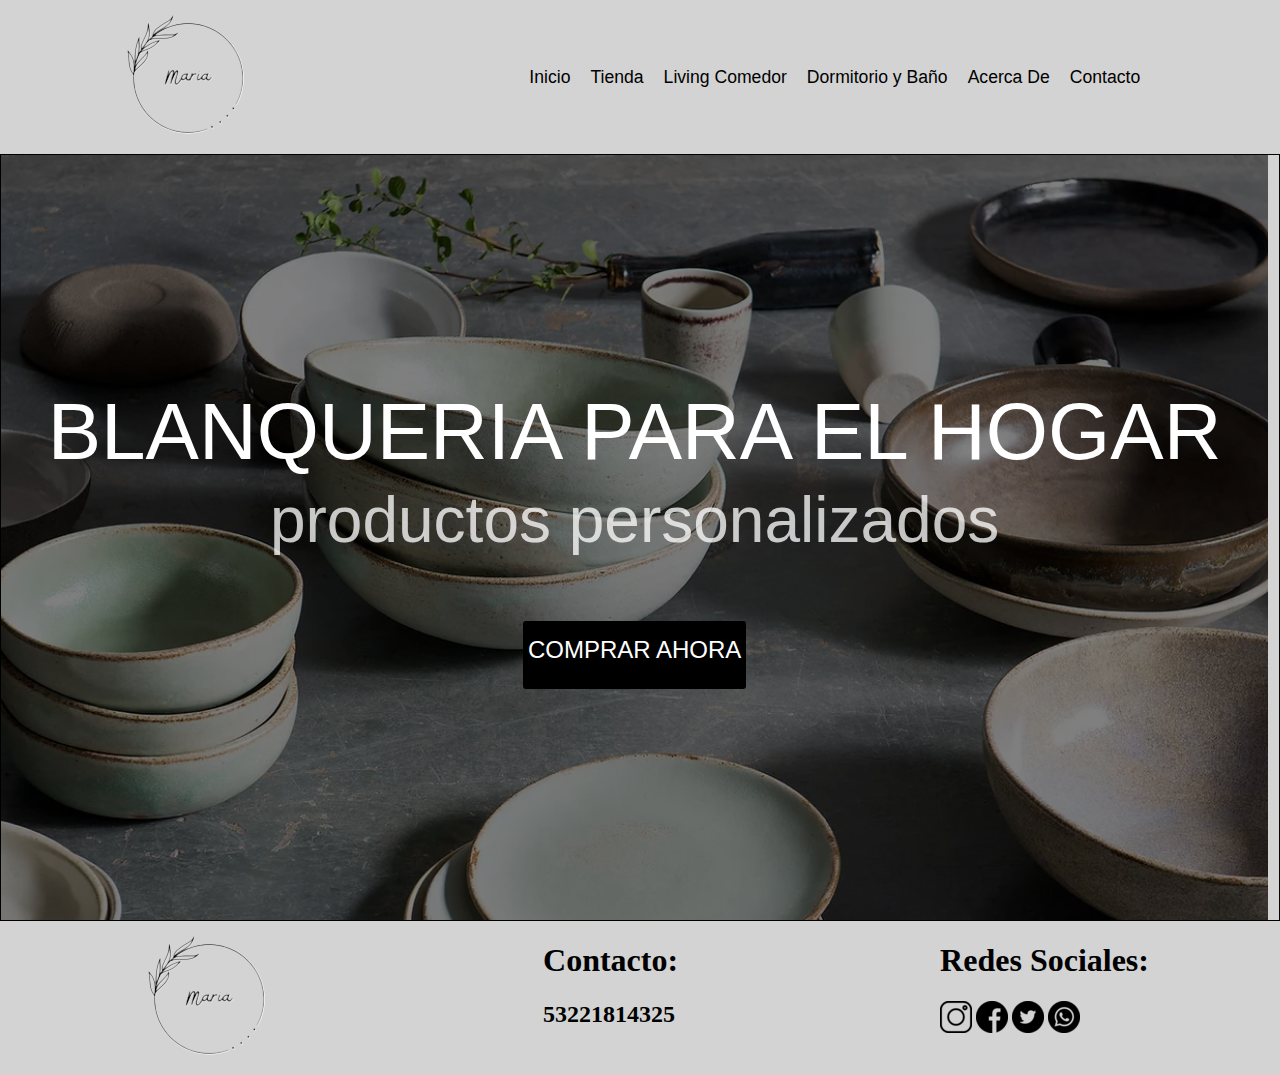
<file: index.html>
<!DOCTYPE html>
<html lang="es">

<head>
    <meta charset="UTF-8">
    <meta http-equiv="X-UA-Compatible" content="IE=edge">
    <meta name="viewport" content="width=device-width, initial-scale=1.0">
    <link rel="stylesheet" href="css/estilo.css">
    <title>Maria: Blanquería para el hogar</title>
    <link rel='icon' href='assets/img/logofavicon.ico' type='image/x-icon' sizes="16x16" />
    <meta name="description" content="Encontrá todo lo necesario para decorar tu hogar" />
    <meta name="keywords"
        content="Blanquearía, Hogar, Inicio, Decoración, Productos personalizados, Comprar, Precio, Maria, Casa, Adornos">
</head>

<body class="gridIndex">
    <header class="navBg">
        <a href="index.html"><img src="assets/img/logo.png" alt="logo"></a>
        <nav>
            <ul class="listaNav">
                <li><a href="index.html">Inicio</a></li>
                <li><a href="pages/tienda.html">Tienda</a></li>
                <li><a href="pages/livingcomedor.html">Living Comedor</a></li>
                <li><a href="pages/dormitorioybano.html">Dormitorio y Baño</a></li>
                <li><a href="pages/acercade.html">Acerca De</a></li>
                <li><a href="pages/contacto.html">Contacto</a></li>
            </ul>
        </nav>
    </header>
    <main class="mainIndex border">
        <section class="imagenIndex">
            <div class="textoIndex">
                <h1>BLANQUERIA PARA EL HOGAR</h1>
                <h3>productos personalizados</h3>
                <a href="pages/tienda.html">
                    <h2>COMPRAR AHORA</h2>
                </a>
            </div>
        </section>
    </main>
    <footer class="footer">
        <a href="index.html"><img src="assets/img/logo.png" alt="logo"></a>
        </a>
        <div class="footerCont">
            <h1>Contacto:</h1>
            <h2>53221814325</h2>
        </div>
        <section>
            <h1>Redes Sociales:</h1>
            <a href="http://www.Instagram.com"><img src="assets/img/instagramlogo.png" alt="instagramlogo"></a>
            <a href="http://www.facebook.com"><img src="assets/img/facebooklogo.png" alt="facebooklogo"></a>
            <a href="http://www.twitter.com"><img src="assets/img/twitterlogo.png" alt="twitterlogo"></a>
            <a href="https://web.whatsapp.com"><img src="assets/img/whatsapplogo.png" alt="whatsapplogo"></a>
        </section>
    </footer>
</body>

</html>
</file>
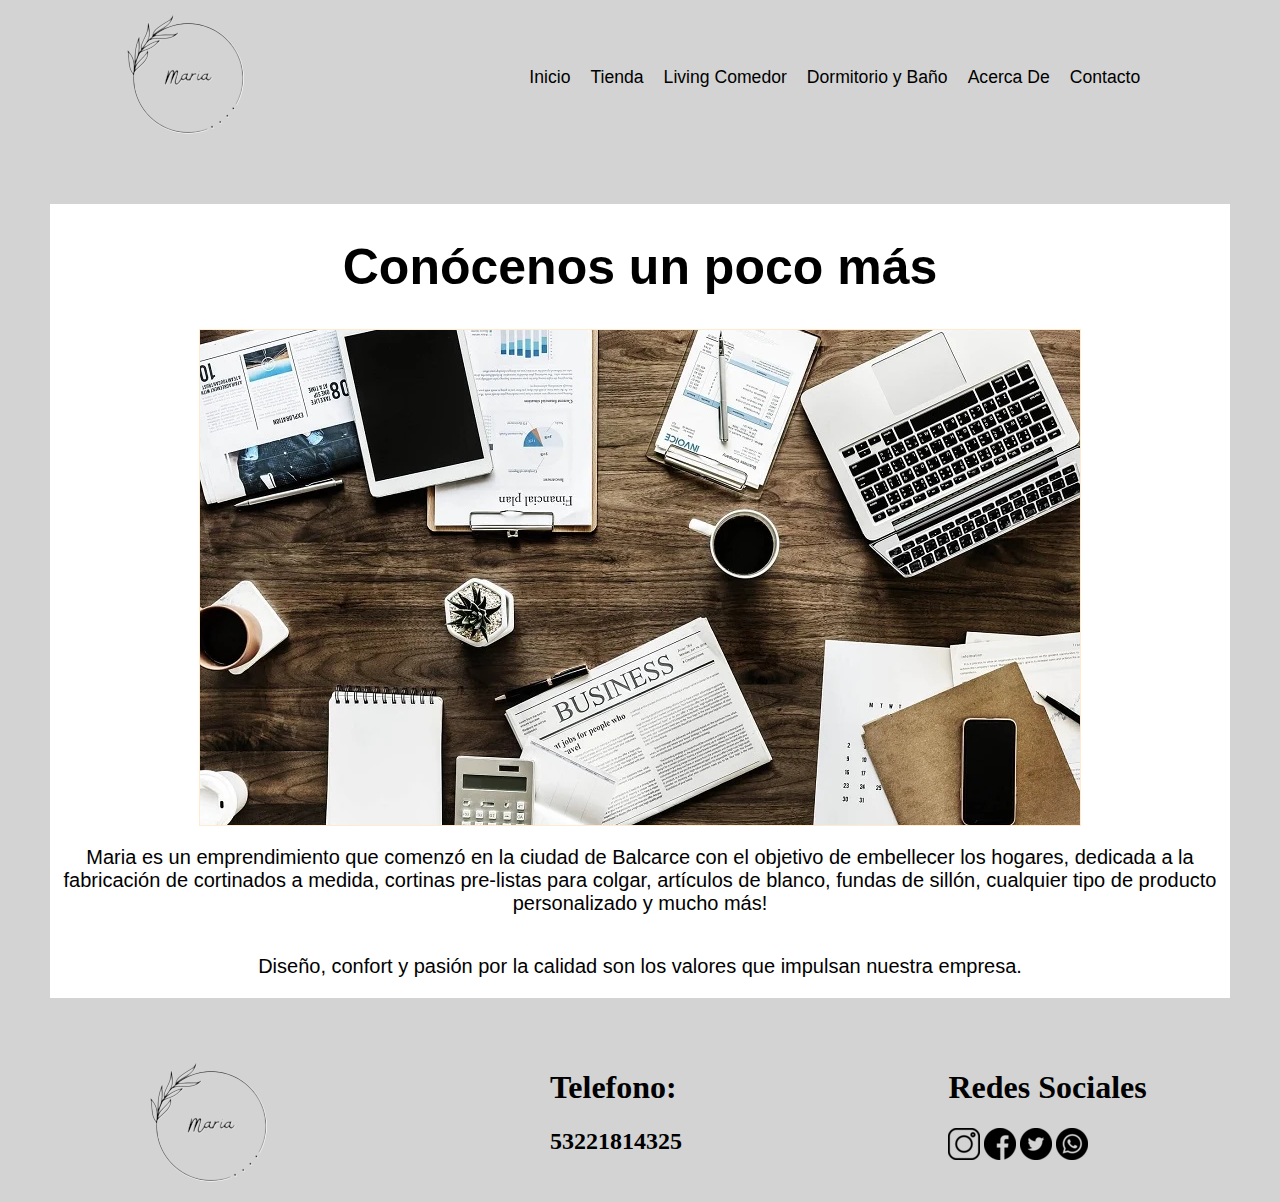
<file: pages/acercade.html>
<!DOCTYPE html>
<html lang="es">

<head>
    <meta charset="UTF-8">
    <meta http-equiv="X-UA-Compatible" content="IE=edge">
    <meta name="viewport" content="width=device-width, initial-scale=1.0">
    <link rel="stylesheet" href="../css/estilo.css">
    <title>Acerca De</title>
    <link rel='icon' href='../assets/img/logofavicon.ico' type='image/x-icon' sizes="16x16" />
    <meta name="description" content="Conócenos un poco más" />
    <meta name="keywords"
        content="Blanquearía, Hogar, Maria, Decoración, Acerca de, Conócenos, Quienes somos, Trabajo, Comprar, Precio, Casa">
</head>

<body class="gridAcer">
    <header class="navBg">
        <a href="../index.html"><img src="../assets/img/logo.png" alt="logo"></a>
        </a>
        <nav>
            <ul class="listaNav">
                <li><a href="../index.html">Inicio</a></li>
                <li><a href="tienda.html">Tienda</a></li>
                <li><a href="livingcomedor.html">Living Comedor</a></li>
                <li><a href="dormitorioybano.html">Dormitorio y Baño</a></li>
                <li><a href="acercade.html">Acerca De</a></li>
                <li><a href="contacto.html">Contacto</a></li>
            </ul>
        </nav>
    </header>
    <main class="mainAcer">
        <h1>Conócenos un poco más</h1>
        <div class="acerFlex">
            <div><img src="../assets/img/acercade.jpg" alt="acercade"></div>
            <p>Maria es un emprendimiento que comenzó en la ciudad de Balcarce con el objetivo de
                embellecer los hogares, dedicada a la fabricación de
                cortinados a medida, cortinas pre-listas para colgar, artículos de blanco, fundas de sillón,
                cualquier tipo de producto personalizado y mucho
                más!</p>
            <p>Diseño, confort y pasión por la calidad son los valores que impulsan nuestra empresa.</p>
        </div>
    </main>
    <footer class="footer">
        <a href="../index.html"><img src="../assets/img/logo.png" alt="logo"></a>
        </a>
        <div class="footerCont">
            <h1>Telefono:</h1>
            <h2>53221814325</h2>
        </div>
        <section>
            <h1>Redes Sociales</h1>
            <a href="http://www.Instagram.com"><img src="../assets/img/instagramlogo.png" alt="instagramlogo"></a>
            <a href="http://www.facebook.com"><img src="../assets/img/facebooklogo.png" alt="facebooklogo"></a>
            <a href="http://www.twitter.com"><img src="../assets/img/twitterlogo.png" alt="twitterlogo"></a>
            <a href="https://web.whatsapp.com"><img src="../assets/img/whatsapplogo.png" alt="whatsapplogo"></a>
        </section>
    </footer>
</body>

</html>
</file>
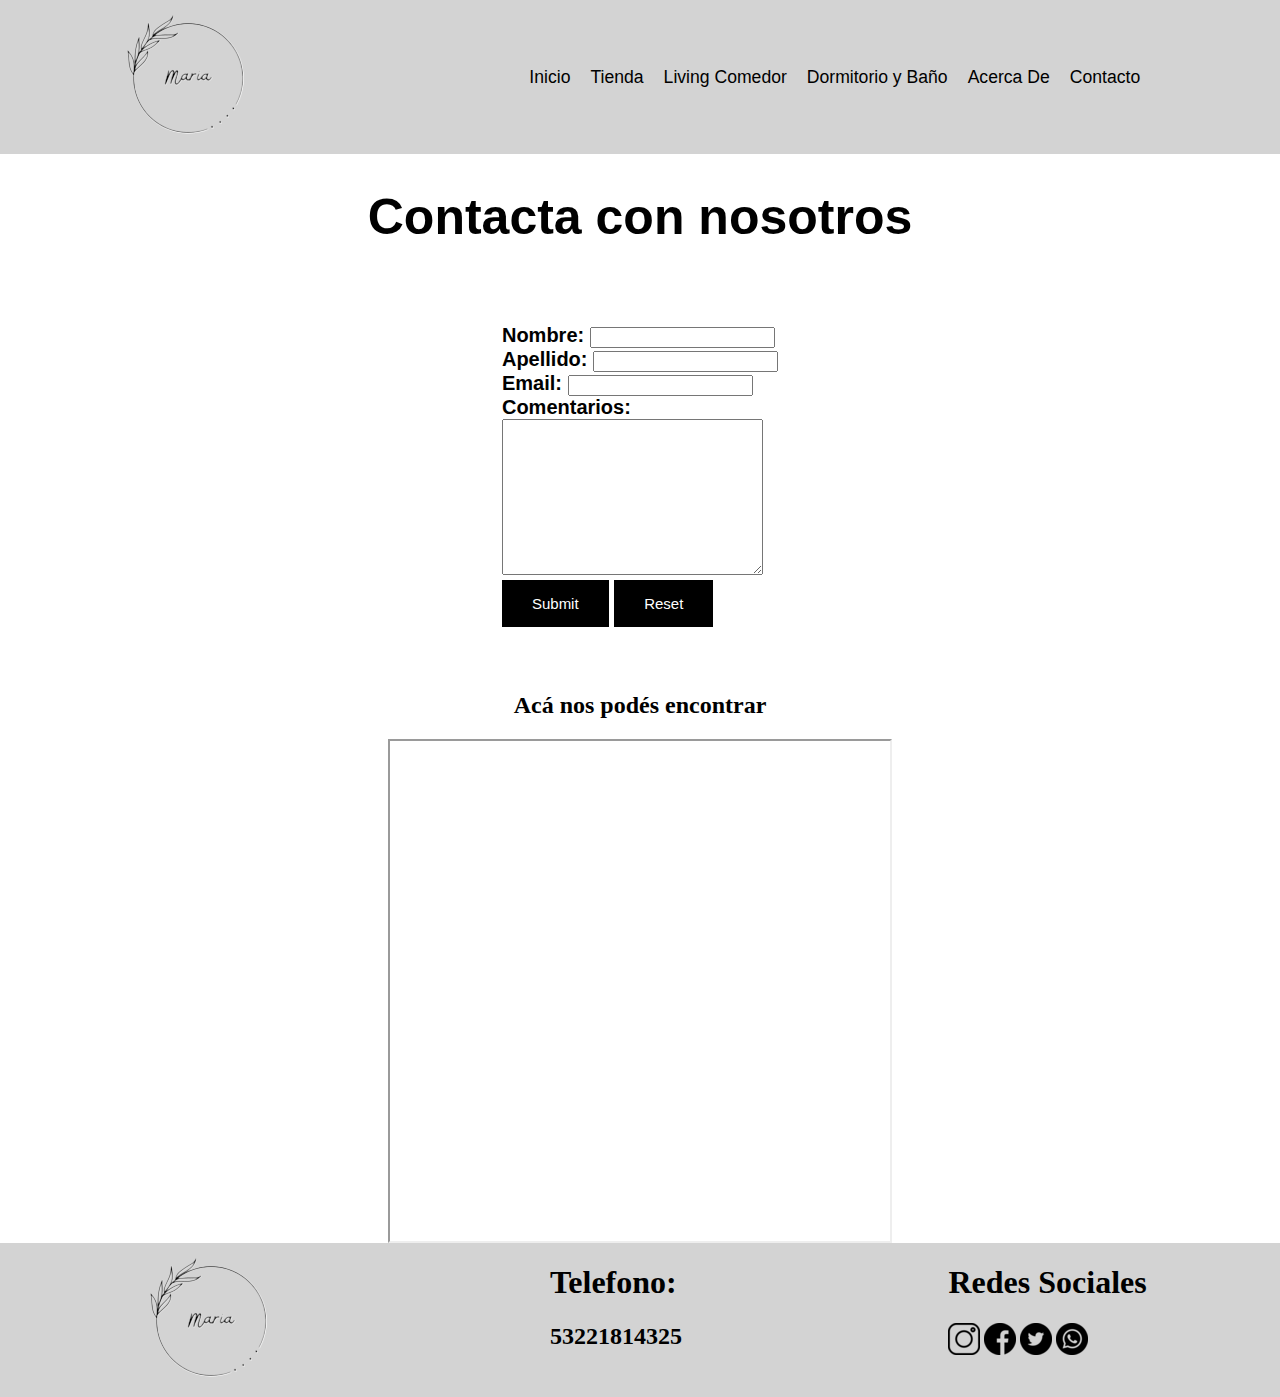
<file: pages/contacto.html>
<!DOCTYPE html>
<html lang="es">

<head>
    <meta charset="UTF-8">
    <meta http-equiv="X-UA-Compatible" content="IE=edge">
    <meta name="viewport" content="width=device-width, initial-scale=1.0">
    <link rel="stylesheet" href="../css/estilo.css">
    <title>Contacta con nosotros</title>
    <link rel='icon' href='../assets/img/logofavicon.ico' type='image/x-icon' sizes="16x16" />
    <meta name="description" content="Conoce nuestra ubicación y envíanos tu mensaje" />
    <meta name="keywords"
        content="Blanquearía, Hogar, Maria, Decoración, Contacto, Redes Sociales, Mensaje, Mapa, Comprar, Precio, Casa">
</head>

<body class="gridContac">
    <header class="navBg">
        <a href="../index.html"><img src="../assets/img/logo.png" alt="logo"></a>
        </a>
        <nav>
            <ul class="listaNav">
                <li><a href="../index.html">Inicio</a></li>
                <li><a href="tienda.html">Tienda</a></li>
                <li><a href="livingcomedor.html">Living Comedor</a></li>
                <li><a href="dormitorioybano.html">Dormitorio y Baño</a></li>
                <li><a href="acercade.html">Acerca De</a></li>
                <li><a href="contacto.html">Contacto</a></li>
            </ul>
        </nav>
    </header>
    <main class="mainContact">
        <h1>Contacta con nosotros</h1>
        <form>
            <label for="name">Nombre:</label>
            <input type="text" name="name"><br>
            <label for="surname">Apellido:</label>
            <input type="text" name="surname"><br>
            <label for="email">Email:</label>
            <input type="email" name="email"><br>
            <label for="coment">Comentarios:</label><br>
            <textarea name="coment" id="coment" cols="30" rows="10"></textarea><br>
            <input type="submit" name="submit" class="enviarContac">
            <input type="reset" name="reset" class="resetContac">
        </form>
        <section>
            <div>
                <h2 class="contacTmap">
                    Acá nos podés encontrar</h2>
                <iframe class="contacMap"
                    src="https://www.google.com/maps/embed?pb=!1m18!1m12!1m3!1d18343.564783038968!2d-58.253793949680315!3d-37.85090996769914!2m3!1f0!2f0!3f0!3m2!1i1024!2i768!4f13.1!3m3!1m2!1s0x959aaf6a677eae5b%3A0xe896650fcfe4517b!2sBalcarce%2C%20Provincia%20de%20Buenos%20Aires!5e0!3m2!1ses-419!2sar!4v1661818221005!5m2!1ses-419!2sar"></iframe>
            </div>
        </section>
    </main>
    <footer class="footer">
        <a href="../index.html"><img src="../assets/img/logo.png" alt="logo"></a>
        </a>
        <div class="footerCont">
            <h1>Telefono:</h1>
            <h2>53221814325</h2>
        </div>
        <section>
            <h1>Redes Sociales</h1>
            <a href="http://www.Instagram.com"><img src="../assets/img/instagramlogo.png" alt="instagramlogo"></a>
            <a href="http://www.facebook.com"><img src="../assets/img/facebooklogo.png" alt="facebooklogo"></a>
            <a href="http://www.twitter.com"><img src="../assets/img/twitterlogo.png" alt="twitterlogo"></a>
            <a href="https://web.whatsapp.com"><img src="../assets/img/whatsapplogo.png" alt="whatsapplogo"></a>
        </section>
    </footer>
</body>

</html>
</file>
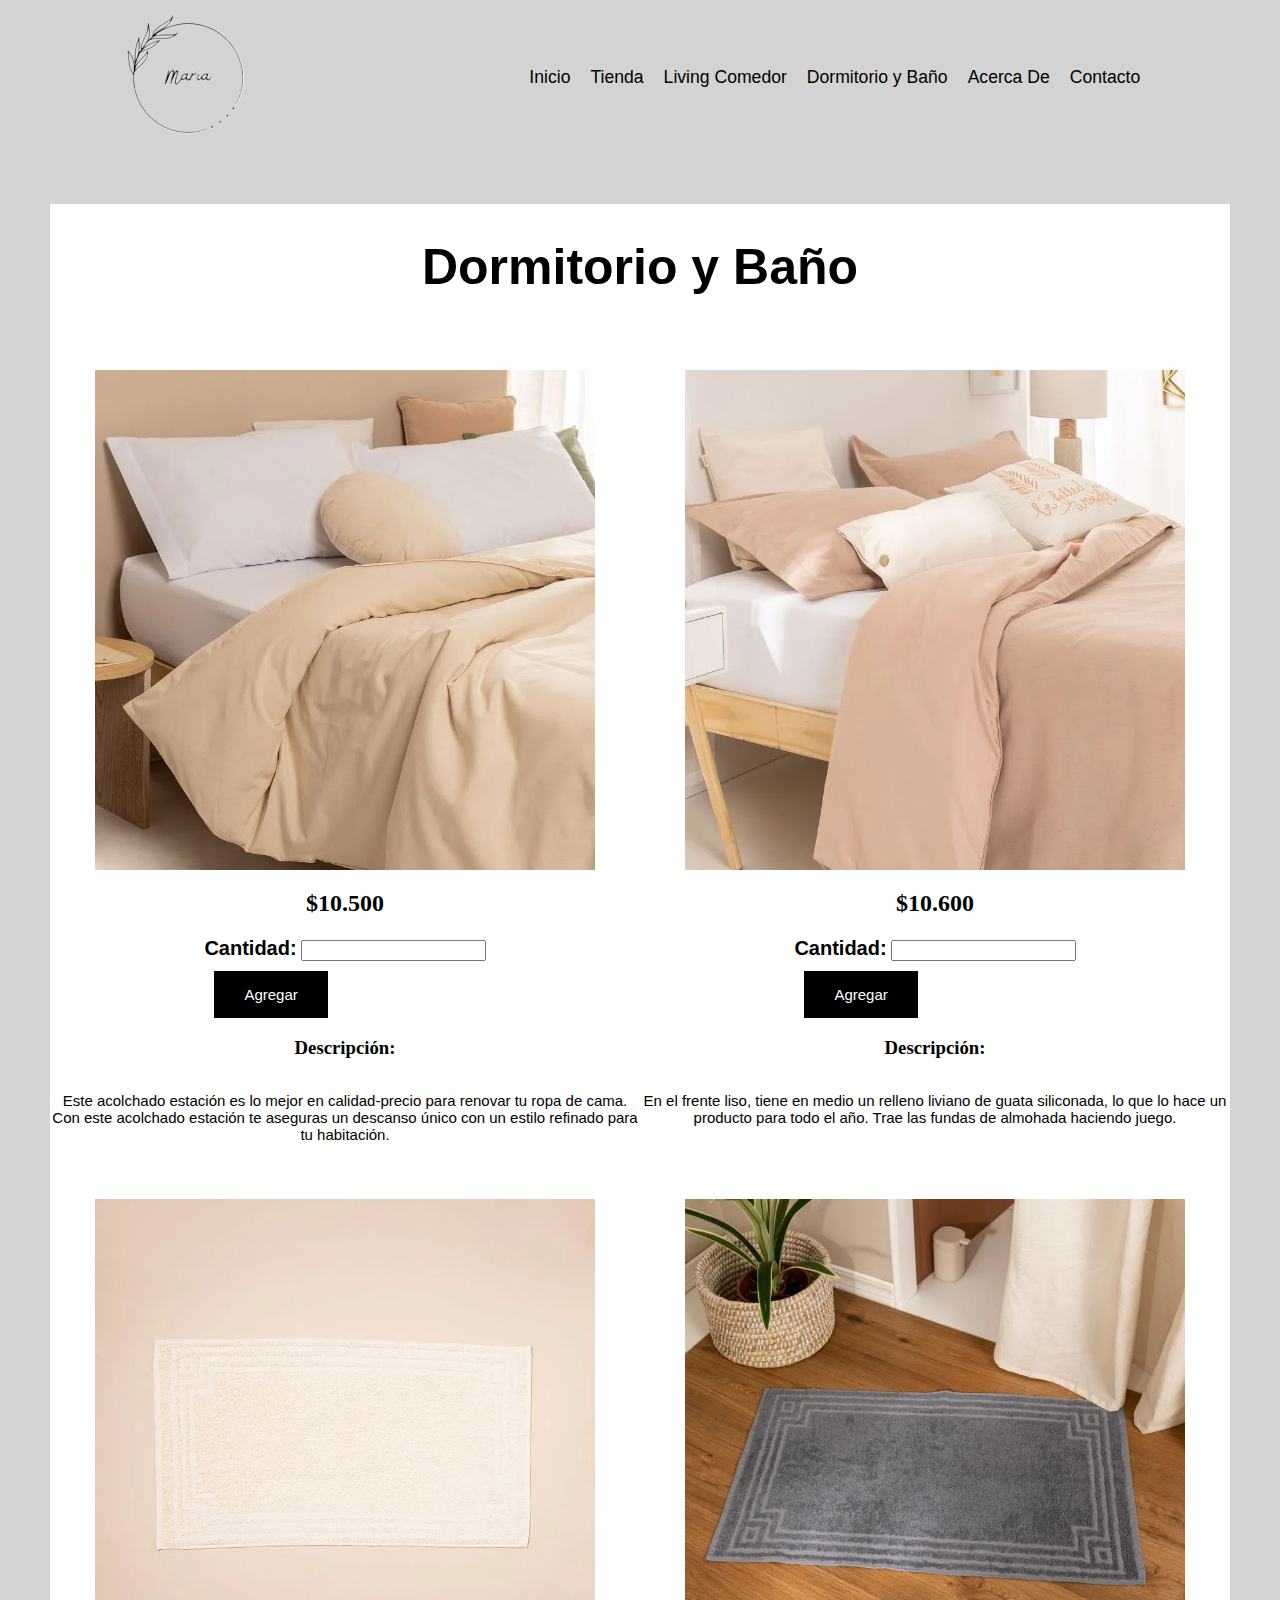
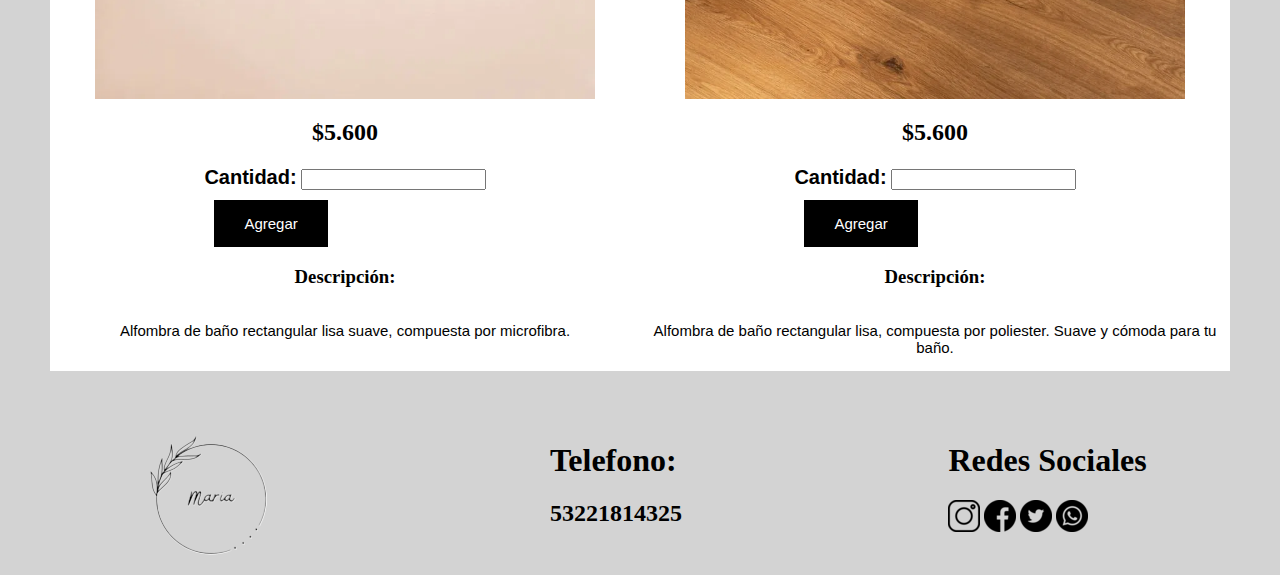
<file: pages/dormitorioybano.html>
<!DOCTYPE html>
<html lang="es">

<head>
    <meta charset="UTF-8">
    <meta http-equiv="X-UA-Compatible" content="IE=edge">
    <meta name="viewport" content="width=device-width, initial-scale=1.0">
    <link rel="stylesheet" href="../css/estilo.css">
    <title>Dormitorio y Baño</title>
    <link rel='icon' href='../assets/img/logofavicon.ico' type='image/x-icon' sizes="16x16" />
    <meta name="description" content="La mayor comodidad para tu dormitorio y baño" />
    <meta name="keywords"
        content="Blanquearía, Hogar, Maria, Decoración, Dormitorio-Baño, Acolchados, Manteles, Comprar, Precio, Casa">
</head>

<body class="gridDor">
    <header class="navBg">
        <a href="../index.html"><img src="../assets/img/logo.png" alt="logo"></a>
        </a>
        <nav>
            <ul class="listaNav">
                <li><a href="../index.html">Inicio</a></li>
                <li><a href="tienda.html">Tienda</a></li>
                <li><a href="livingcomedor.html">Living Comedor</a></li>
                <li><a href="dormitorioybano.html">Dormitorio y Baño</a></li>
                <li><a href="acercade.html">Acerca De</a></li>
                <li><a href="contacto.html">Contacto</a></li>
            </ul>
        </nav>
    </header>
    <main class="mainDor">
        <h1>Dormitorio y Baño</h1>
        <div class="prodUno">
            <img src="../assets/img/dormitorioybaño/acolchadouno.jpg" alt="acolchado">
            <h2>$10.500</h2>
            <form>
                <label for="number" class="dorCant">Cantidad:</label>
                <input type="number" name="number"><br>
                <label for="submit"></label>
                <input type="submit" value="Agregar" class="dorAgregar">
            </form>
            <h3>Descripción:</h3>
            <p>Este acolchado estación es lo mejor en calidad-precio para renovar tu ropa de
                cama. Con este acolchado estación te aseguras un descanso único con un estilo refinado para tu
                habitación.</p>
        </div>
        <div class="prodDos">
            <img src="../assets/img/dormitorioybaño/acolchadodos.jpg" alt="acolchadodos">
            <h2>$10.600</h2>
            <form>
                <label for="number" class="dorCant">Cantidad:</label>
                <input type="number" name="number"><br>
                <label for="submit"></label>
                <input type="submit" value="Agregar" class="dorAgregar">
            </form>
            <h3>Descripción:</h3>
            <p>En el frente liso, tiene en medio un relleno liviano de guata siliconada, lo
                que
                lo hace un producto para todo el año.
                Trae las fundas de almohada haciendo juego.</p>
        </div>
        <div class="prodTres">
            <img src="../assets/img/dormitorioybaño/alfombrasuno.jpg" alt="alfombras">
            <h2>$5.600</h2>
            <form>
                <label for="number" class="dorCant">Cantidad:</label>
                <input type="number" name="number"><br>
                <label for="submit"></label>
                <input type="submit" value="Agregar" class="dorAgregar">
            </form>
            <h3>Descripción:</h3>
            <p>Alfombra de baño rectangular lisa suave, compuesta por microfibra.</p>
        </div>
        <div class="prodCuatro">
            <img src="../assets/img/dormitorioybaño/alfombrasdos.jpg" alt="alfombras">
            <h2>$5.600</h2>
            <form>
                <label for="number" class="dorCant">Cantidad:</label>
                <input type="number" name="number"><br>
                <label for="submit"></label>
                <input type="submit" value="Agregar" class="dorAgregar">
            </form>
            <h3>Descripción:</h3>
            <p>Alfombra de baño rectangular lisa, compuesta por poliester. Suave y cómoda para
                tu baño.</p>
        </div>
    </main>
    <footer class="footer">
        <a href="../index.html"><img src="../assets/img/logo.png" alt="logo"></a>
        </a>
        <div class="footerCont">
            <h1>Telefono:</h1>
            <h2>53221814325</h2>
        </div>
        <section>
            <h1>Redes Sociales</h1>
            <a href="http://www.Instagram.com"><img src="../assets/img/instagramlogo.png" alt="instagramlogo"></a>
            <a href="http://www.facebook.com"><img src="../assets/img/facebooklogo.png" alt="facebooklogo"></a>
            <a href="http://www.twitter.com"><img src="../assets/img/twitterlogo.png" alt="twitterlogo"></a>
            <a href="https://web.whatsapp.com"><img src="../assets/img/whatsapplogo.png" alt="whatsapplogo"></a>
        </section>
    </footer>
</body>

</html>
</file>
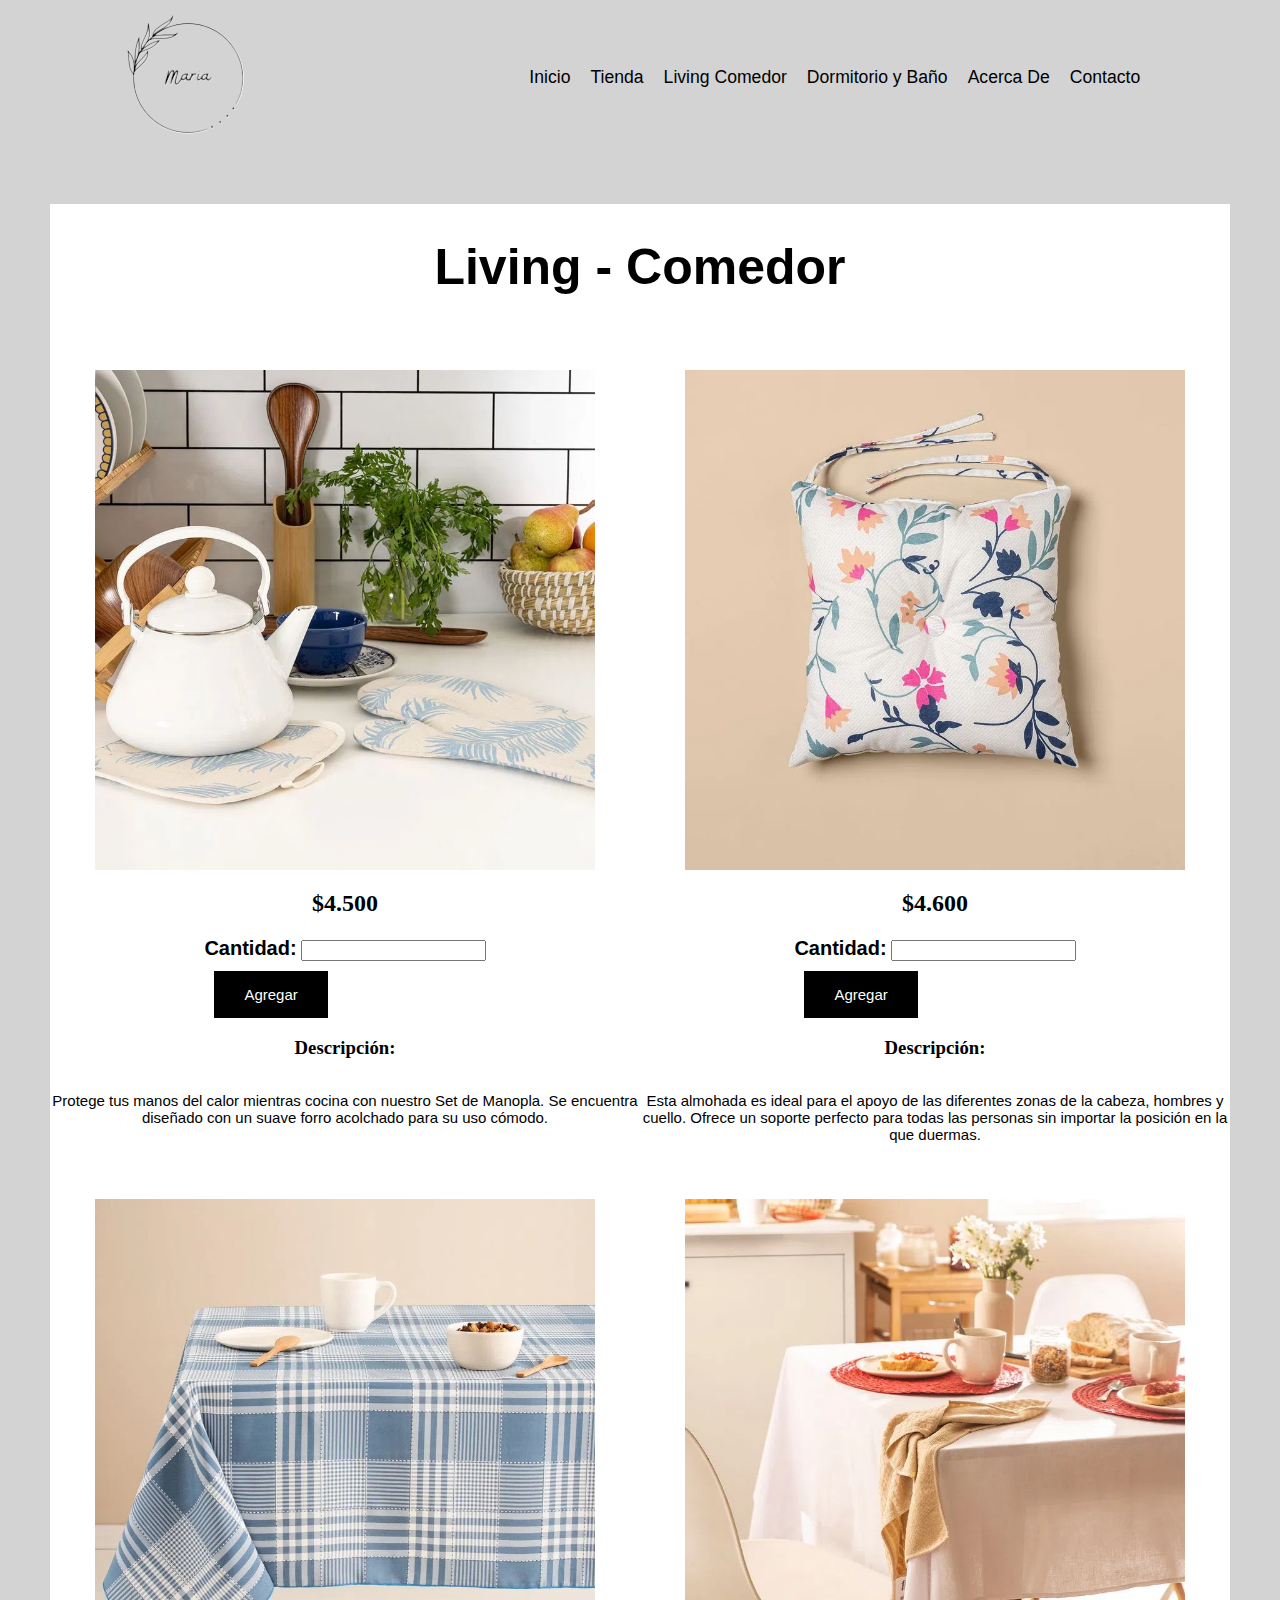
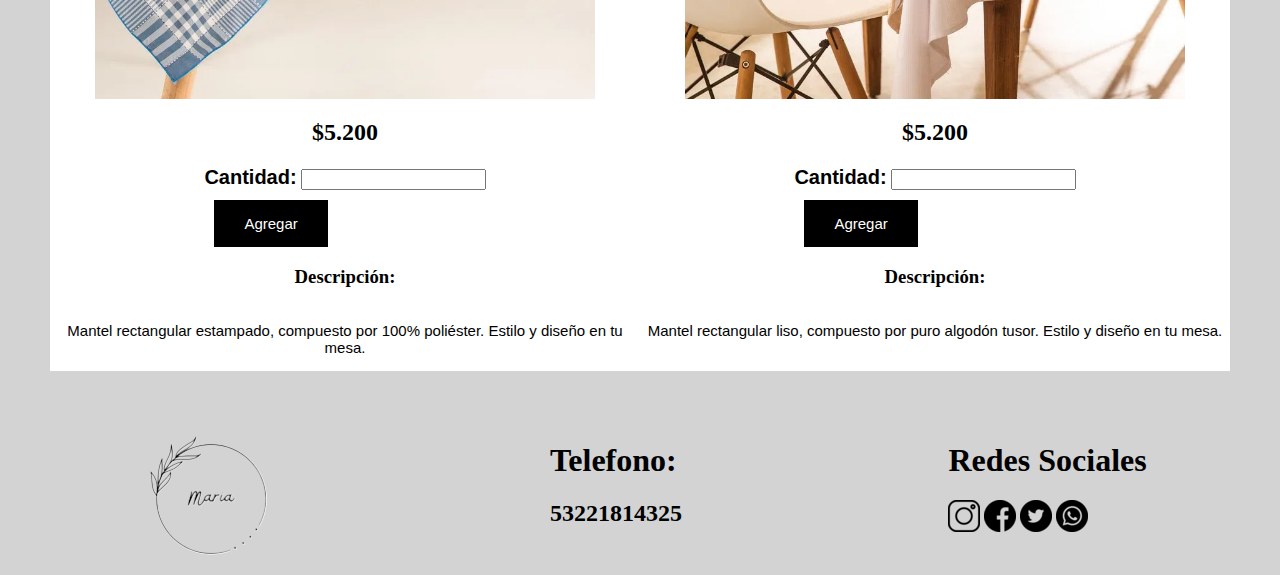
<file: pages/livingcomedor.html>
<!DOCTYPE html>
<html lang="es">

<head>
    <meta charset="UTF-8">
    <meta http-equiv="X-UA-Compatible" content="IE=edge">
    <meta name="viewport" content="width=device-width, initial-scale=1.0">
    <link rel="stylesheet" href="../css/estilo.css">
    <title>Living-Comedor</title>
    <link rel='icon' href='../assets/img/logofavicon.ico' type='image/x-icon' sizes="16x16" />
    <meta name="description" content="Lo mejor para tu living al mejor precio" />
    <meta name="keywords"
        content="Blanquearía, Hogar, Maria, Decoración, Living-Comedor, Accesorios, Manteles, Comprar, Precio, Casa">
</head>

<body class="gridLiv">
    <header class="navBg">
        <a href="../index.html"><img src="../assets/img/logo.png" alt="logo"></a>
        </a>
        <nav>
            <ul class="listaNav">
                <li><a href="../index.html">Inicio</a></li>
                <li><a href="tienda.html">Tienda</a></li>
                <li><a href="livingcomedor.html">Living Comedor</a></li>
                <li><a href="dormitorioybano.html">Dormitorio y Baño</a></li>
                <li><a href="acercade.html">Acerca De</a></li>
                <li><a href="contacto.html">Contacto</a></li>
            </ul>
        </nav>
    </header>
    <main class="mainLiv">
        <h1>Living - Comedor</h1>
        <div class="prodUno">
            <img src="../assets/img/livingcomedor/accesoriouno.jpg" alt="accesorio">
            <h2>$4.500</h2>
            <form>
                <label for="number" class="livCant">Cantidad:</label>
                <input type="number" name="number"><br>
                <label for="submit"></label>
                <input type="submit" value="Agregar" class="livAgregar">
            </form>
            <h3>Descripción:</h3>
            <p>Protege tus manos del calor mientras cocina con nuestro Set de Manopla. Se
                encuentra diseñado con un suave forro acolchado para su
                uso cómodo.</p>
        </div>
        <div class="prodDos">
            <img src="../assets/img/livingcomedor/accesoriodos.jpg" alt="accesorio">
            <h2>$4.600</h2>
            <form>
                <label for="number" class="livCant">Cantidad:</label>
                <input type="number" name="number"><br>
                <label for="submit"></label>
                <input type="submit" value="Agregar" class="livAgregar">
            </form>
            <h3>Descripción:</h3>
            <p>Esta almohada es ideal para el apoyo de las diferentes zonas de la cabeza,
                hombres y cuello. Ofrece un soporte perfecto para todas las
                personas sin importar la posición en la que duermas.</p>
        </div>
        <div class="prodTres">
            <img src="../assets/img/livingcomedor/manteluno.jpg" alt="mantel">
            <h2>$5.200</h2>
            <form>
                <label for="number" class="livCant">Cantidad:</label>
                <input type="number" name="number"><br>
                <label for="submit"></label>
                <input type="submit" value="Agregar" class="livAgregar">
            </form>
            <h3>Descripción:</h3>
            <p>Mantel rectangular estampado, compuesto por 100% poliéster. Estilo y diseño en tu mesa.</p>
        </div>
        <div class="prodCuatro">
            <img src="../assets/img/livingcomedor/manteldos.jpg" alt="mantel">
            <h2>$5.200</h2>
            <form>
                <label for="number" class="livCant">Cantidad:</label>
                <input type="number" name="number"><br>
                <label for="submit"></label>
                <input type="submit" value="Agregar" class="livAgregar">
            </form>
            <h3>Descripción:</h3>
            <p>Mantel rectangular liso, compuesto por puro algodón tusor. Estilo y diseño en
                tu mesa.</p>
        </div>
    </main>
    <footer class="footer">
        <a href="../index.html"><img src="../assets/img/logo.png" alt="logo"></a>
        </a>
        <div class="footerCont">
            <h1>Telefono:</h1>
            <h2>53221814325</h2>
        </div>
        <section>
            <h1>Redes Sociales</h1>
            <a href="http://www.Instagram.com"><img src="../assets/img/instagramlogo.png" alt="instagramlogo"></a>
            <a href="http://www.facebook.com"><img src="../assets/img/facebooklogo.png" alt="facebooklogo"></a>
            <a href="http://www.twitter.com"><img src="../assets/img/twitterlogo.png" alt="twitterlogo"></a>
            <a href="https://web.whatsapp.com"><img src="../assets/img/whatsapplogo.png" alt="whatsapplogo"></a>
        </section>
    </footer>
</body>

</html>
</file>
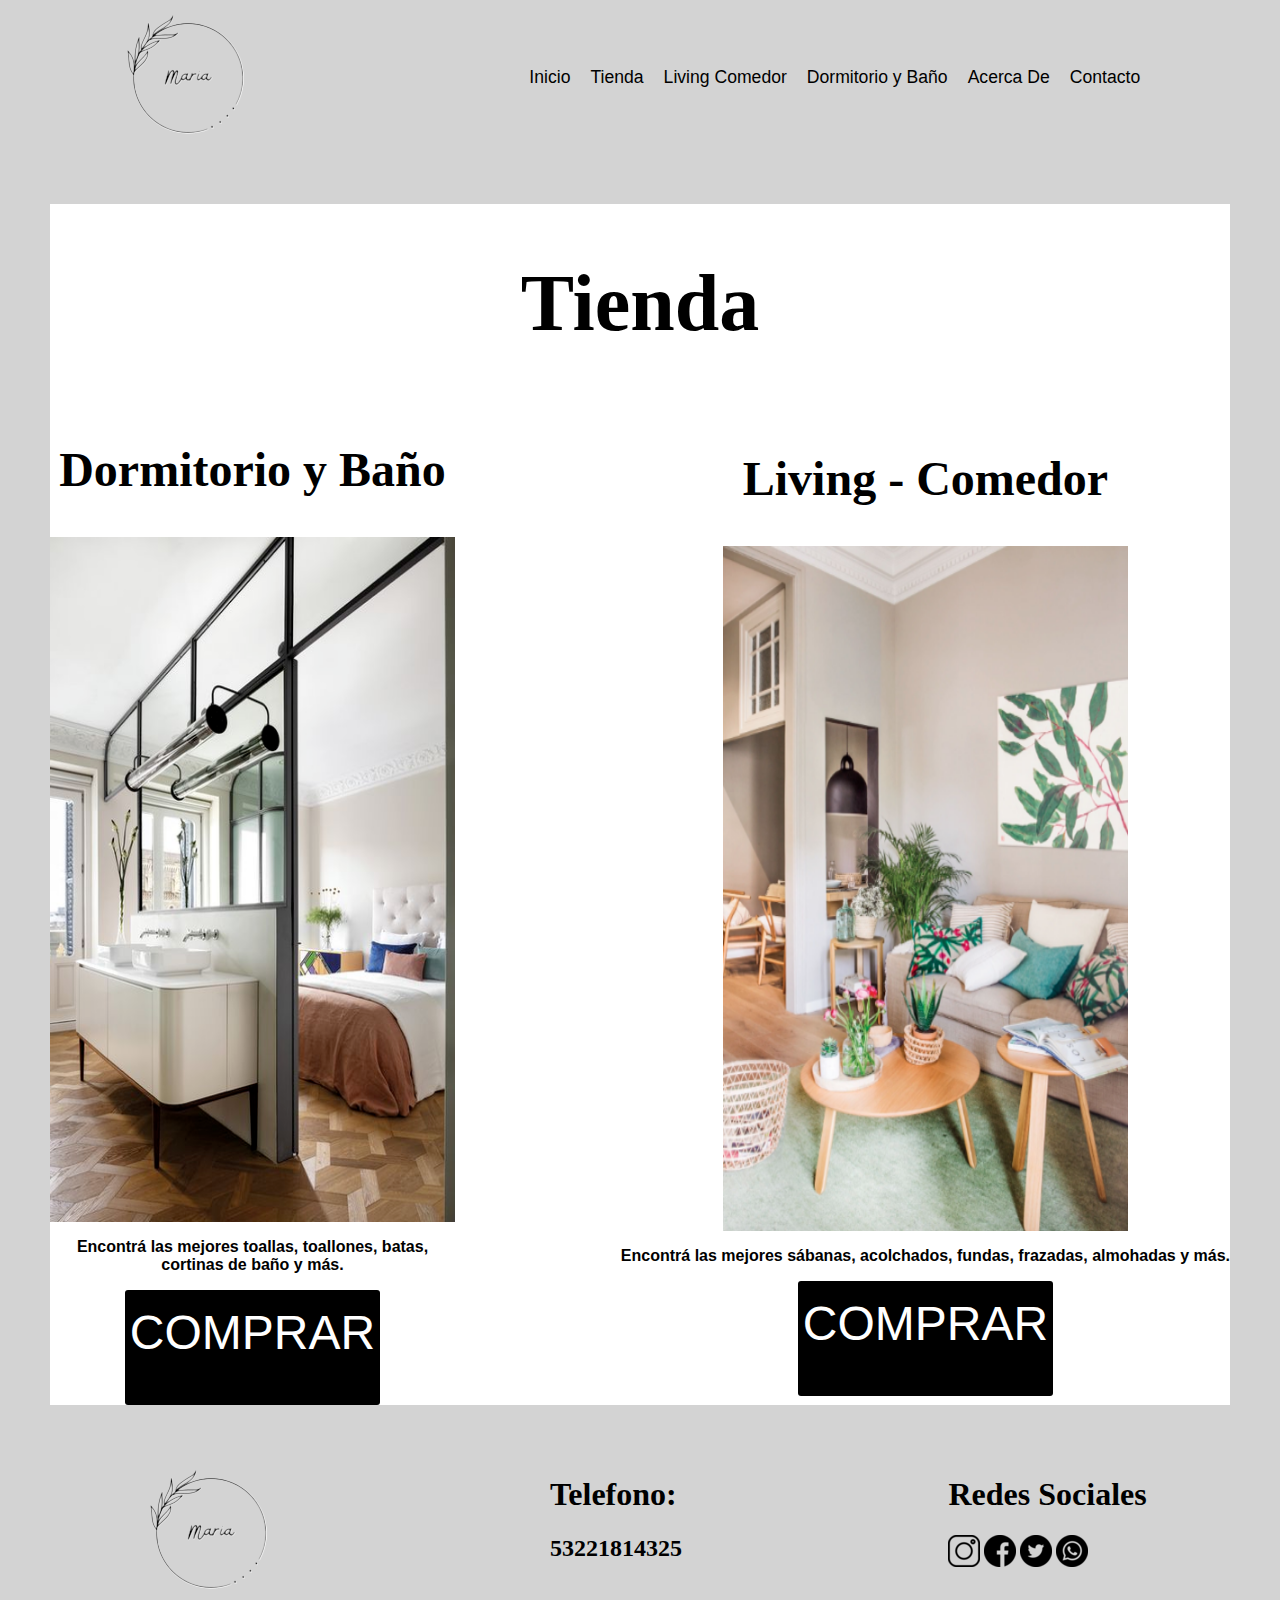
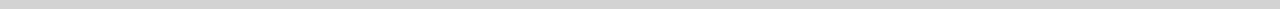
<file: pages/tienda.html>
<!DOCTYPE html>
<html lang="es">

<head>
    <meta charset="UTF-8">
    <meta http-equiv="X-UA-Compatible" content="IE=edge">
    <meta name="viewport" content="width=device-width, initial-scale=1.0">
    <link rel="stylesheet" href="../css/estilo.css">
    <title>Maria: Decora tu hogar</title>
    <link rel='icon' href='../assets/img/logofavicon.ico' type='image/x-icon' sizes="16x16" />
    <meta name="description" content="Elegí los mejores productos" />
    <meta name="keywords"
        content="Blanquearía, Hogar, Tienda, Decoración, Living-Comedor, Dormitorio-Baño, Comprar, Precio, Maria, Adornos">
</head>

<body class="gridTienda">
    <header class="navBg">
        <a href="../index.html"><img src="../assets/img/logo.png" alt="logo"></a>
        <nav>
            <ul class="listaNav">
                <li><a href="../index.html">Inicio</a></li>
                <li><a href="tienda.html">Tienda</a></li>
                <li><a href="livingcomedor.html">Living Comedor</a></li>
                <li><a href="dormitorioybano.html">Dormitorio y Baño</a></li>
                <li><a href="acercade.html">Acerca De</a></li>
                <li><a href="contacto.html">Contacto</a></li>
            </ul>
        </nav>
    </header>
    <main class="mainTienda">
        <section class="gridMainTienda">
            <h1>Tienda</h1>
            <div class="tiendaDor">
                <h2>Dormitorio y Baño</h2>
                <img src="../assets/img/dormitorioybano.png" alt="dormitorio">
                <p class="tiendaPar">Encontrá las mejores toallas, toallones, batas, cortinas de baño y más.</p>
                <a href="dormitorioybano.html">
                    <h2>COMPRAR</h2>
                </a>
            </div>
            <div class="tiendaLiv">
                <h2>Living - Comedor</h2>
                <img src="../assets/img/livingcomedor.png" alt="living">
                <p class="tiendaPar">Encontrá las mejores sábanas, acolchados, fundas, frazadas, almohadas y
                    más.</p>
                <a href="livingcomedor.html">
                    <h2>COMPRAR</h2>
                </a>
            </div>
        </section>
    </main>
    <footer class="footer">
        <a href="../index.html"><img src="../assets/img/logo.png" alt="logo"></a>
        </a>
        <div class="footerCont">
            <h1>Telefono:</h1>
            <h2>53221814325</h2>
        </div>
        <section>
            <h1>Redes Sociales</h1>
            <a href="http://www.Instagram.com"><img src="../assets/img/instagramlogo.png" alt="instagramlogo"></a>
            <a href="http://www.facebook.com"><img src="../assets/img/facebooklogo.png" alt="facebooklogo"></a>
            <a href="http://www.twitter.com"><img src="../assets/img/twitterlogo.png" alt="twitterlogo"></a>
            <a href="https://web.whatsapp.com"><img src="../assets/img/whatsapplogo.png" alt="whatsapplogo"></a>
        </section>
    </footer>
</body>

</html>
</file>
<file: css/estilo.css>
html {
    font-size: 62.5;
}

@font-face {
    font-family: 'Roselina';
    src: url(../assets/font/roselina/TTF/Roselina\ Script.ttf);
}

body {
    background-color: lightgray;
    margin: 0;
}



/*header*/

header {
    grid-area: logo;
    display: flex;
    justify-content: space-around;
    align-items: center;
    background-color: f2f1f0;
    flex-wrap: wrap;

}

.listaNav {
    grid-area: listaNav;
    list-style-type: none;
    display: flex;
    flex-wrap: wrap;
    font-family: 'Lucida Sans', 'Lucida Sans Regular', 'Lucida Grande', 'Lucida Sans Unicode', Geneva, Verdana, sans-serif;
    font-weight: bolder;
    margin-right: 20px;
}

.listaNav a {
    text-decoration: none;
    font-size: 1.1rem;
    font-weight: lighter;
    color: black;
    padding: 10px;
}


.listaNav a:hover {
    color: burlywood;
}

/*fin del header*/

/*footer*/

footer {
    grid-area: footer;
    display: flex;
    flex-direction: row;
    flex-wrap: wrap;
    justify-content: space-around;
    background-color: f2f1f0;
}

.footer a {
    text-decoration: none;
}

.footer a h1 {
    font-family: 'Roselina';
    font-style: normal;
    font-size: 3rem;
    color: black;
}

/*fin del footer*/

/*grid index*/

.gridIndex {
    display: grid;
    grid-template-areas:
        "logo logo listaNav"
        "main main main"
        "footer footer footer";
    grid-template-columns: 1fr;
    grid-template-rows: repeat(3, auto);

}

.border {
    border: 1px solid black;
}

/*main index*/
main {
    grid-area: main;
    display: grid;
}

.imagenIndex {
    width: 99vw;
    height: 85vh;
    display: flex;
    align-items: end;
    background: linear-gradient(to bottom, rgb(0 0 0 / .5), rgb(0 0 0 / .5)), url(../assets/img/ceramica.jpg);
    background-size: cover;
    background-position: center;
    align-content: center;
    justify-content: center;
    flex-wrap: wrap;
    margin: 0;
    padding: 0;
}

.textoIndex {
    display: flex;
    flex-wrap: wrap;
    flex-direction: column;
    align-items: center;
}

.textoIndex h1 {
    font-family: Verdana, Geneva, Tahoma, sans-serif;
    font-size: 5rem;
    font-weight: lighter;
    margin: 0px;
    padding: 0px;
    color: white;
}

.textoIndex h3 {
    font-family: Verdana, Geneva, Tahoma, sans-serif;
    font-size: 4rem;
    font-weight: lighter;
    margin-top: 5px;
    padding: 0px;
    color: rgba(255, 255, 255, 0.76);
}

.textoIndex a {
    display: inline;
    background-color: black;
    border-radius: 3px;
    text-decoration: none;
}

.textoIndex a h2 {
    color: white;
    font-family: Verdana, Geneva, Tahoma, sans-serif;
    font-weight: lighter;
    padding: 5px;
    margin-top: 10px;
}

/* fin de main index*/

/*vista mobile index*/

@media screen and (min-width: 320px) and (max-width: 720px) {
    .gridIndex {
        display: grid;
        grid-template-areas:
            "logo listaNav"
            "main main"
            "footer footer";
        grid-template-columns: 1fr;
        grid-template-rows: repeat(3, auto)
    }

    header {
        grid-area: logo;
    }

    .listaNav {
        grid-area: listaNav;
        flex-direction: column;
    }

    .listaNav a {
        font-size: 15px;
        font-weight: lighter;
    }

    main {
        grid-area: main;
    }

    .textoIndex h1 {
        text-align: center;
        font-size: 20px;
    }

    .textoIndex h3 {
        text-align: center;
        font-size: 18px;
    }

    .textoIndex h2 {
        text-align: center;
        font-size: 15px;
    }

    footer {
        grid-area: footer;
        flex-direction: column;
        text-align: center;
    }
}

/*fin de vista mobile index*/

/*vista tablet index*/

@media screen and (min-width: 720px) and (max-width: 1024px) {
    .gridIndex {
        display: grid;
        grid-template-areas:
            "logo listaNav"
            "main main"
            "footer footer";
        grid-template-columns: 1fr;
        grid-template-rows: repeat(3, auto)
    }

    header {
        grid-area: logo;
    }

    .listaNav {
        grid-area: listaNav;
        font-size: 15px;
    }

    .listaNav a {
        font-weight: lighter;
        font-size: 15px;
    }

    main {
        grid-area: main;
    }

    .textoIndex h1 {
        text-align: center;
    }

    .textoIndex h3 {
        text-align: center;
    }

    .textoIndex h2 {
        text-align: center;
    }

    footer {
        grid-area: footer;
        text-align: center;
    }
}



/*grid Tienda*/

.gridTienda {
    display: grid;
    grid-template-areas:
        "logo logo listaNav""mainTienda mainTienda mainTienda""footer footer footer";
    grid-template-columns: 50% 50%;
    grid-template-rows: repeat(3, auto);
}


/*main tienda*/

.mainTienda {
    grid-area: mainTienda;
    background-color: white;
    margin: 50px;
    overflow: hidden;
    justify-items: center;
}

.mainTienda h1 {
    grid-area: h1;
    font-family: 'Times New Roman', Times, serif;
    font-weight: bolder;
    text-align: center;
    font-size: 5rem;
}

.gridMainTienda {
    display: grid;
    grid-template-areas:
        "h1 h1 h1"
        "tiendaDor tiendaLiv tiendaLiv";
    grid-template-columns: repeat(3, 1fr);
    grid-template-rows: auto auto auto;
}


.tiendaDor {
    display: flex;
    grid-area: tiendaDor;
    font-family: 'Times New Roman', Times, serif;
    font-weight: bold;
    font-size: 2rem;
    flex-wrap: wrap;
    flex-direction: column;
    align-content: center;
    align-items: center;
}

.tiendaPar {
    font-size: 16px;
    font-weight: bold;
}

.tiendaDor img {
    width: 405px;
    height: 685px;
}


/*boton dor*/

.tiendaDor a {
    display: inline;
    background-color: black;
    border-radius: 3px;
    text-decoration: none;
}

.tiendaDor a h2 {
    color: white;
    font-family: Verdana, Geneva, Tahoma, sans-serif;
    font-weight: lighter;
    padding: 5px;
    margin-top: 10px;
}

.tiendaLiv {
    display: flex;
    grid-area: tiendaLiv;
    font-family: 'Times New Roman', Times, serif;
    font-weight: bold;
    font-size: 2rem;
    flex-direction: column;
    justify-content: center;
    flex-wrap: wrap;
    align-items: center;
    align-content: flex-end;
}

.tiendaLiv img {
    width: 405px;
    height: 685px;
}

/*boton liv*/

.tiendaLiv a {
    display: inline;
    background-color: black;
    border-radius: 3px;
    text-decoration: none;
}

.tiendaLiv a h2 {
    color: white;
    font-family: Verdana, Geneva, Tahoma, sans-serif;
    font-weight: lighter;
    padding: 5px;
    margin-top: 10px;
}

/*vista mobile tienda*/

@media screen and (min-width: 320px) and (max-width: 720px) {
    .gridTienda {
        display: grid;
        grid-template-areas:
            "logo logo listaNav""mainTienda mainTienda mainTienda""footer footer footer";
        grid-template-columns: 50% 50%;
        grid-template-rows: repeat(3, auto);

    }

    .logo {
        grid-area: logo;
    }

    .listaNav {
        grid-area: listaNav;
    }

    .mainTienda {
        grid-area: mainTienda;

    }

    .mainTienda h1 {
        grid-area: h1;
        font-family: 'Times New Roman', Times, serif;
        font-weight: bolder;
        text-align: center;
        font-size: 3rem;
    }

    .gridMainTienda {
        display: flex;
        flex-wrap: wrap;
        flex-direction: column;
        align-items: center;
    }

    .tiendaDor {
        font-size: 1rem;
    }

    .tiendaDor img {
        width: 53vw;
        height: 35vh;
    }

    .tiendaLiv {
        font-size: 1rem;
    }

    .tiendaLiv img {
        width: 53vw;
        height: 35vh;
    }

    .footer {
        grid-area: footer;
    }
}

/*fin vista mobile tienda*/

/*vista tablet tienda*/

@media screen and (min-width: 720px) and (max-width: 1024px) {
    .gridTienda {
        display: grid;
        grid-template-areas:
            "logo logo listaNav""mainTienda mainTienda mainTienda""footer footer footer";
        grid-template-columns: 50% 50%;
        grid-template-rows: repeat(3, auto);

    }

    .logo {
        grid-area: logo;
    }

    .listaNav {
        grid-area: listaNav;
    }

    .mainTienda {
        grid-area: mainTienda;

    }

    .mainTienda h1 {
        grid-area: h1;
        font-family: 'Times New Roman', Times, serif;
        font-weight: bolder;
        text-align: center;
        font-size: 3rem;
    }

    .gridMainTienda {
        display: flex;
        flex-wrap: wrap;
        flex-direction: column;
        align-items: center;
    }

    .tiendaDor {
        font-size: 1rem;
    }

    .tiendaDor img {
        width: 405px;
        height: 685px;
    }

    .tiendaLiv {
        font-size: 1rem;
    }

    .tiendaLiv img {
        width: 405px;
        height: 685px;
    }

    .footer {
        grid-area: footer;
    }
}



/*main living - comedor*/

.gridLiv {
    display: grid;
    grid-template-areas:
        "logo logo listaNav""mainLiv mainLiv mainLiv""footer footer footer";
    grid-template-columns: 50% 50%;
    grid-template-rows: repeat(3, auto);
}

.mainLiv {
    display: grid;
    grid-area: mainLiv;
    grid-template-areas:
        "h1 h1 h1"
        "prodUno prodDos prodDos"
        "prodTres prodCuatro prodCuatro";
    grid-template-columns: repeat(2, 1fr);
    grid-template-rows: auto auto auto;
    justify-items: center;
    background-color: white;
    margin: 50px;
    overflow: hidden;
}


.mainLiv h1 {
    grid-area: h1;
    font-family: 'Lucida Sans', 'Lucida Sans Regular', 'Lucida Grande', 'Lucida Sans Unicode', Geneva, Verdana, sans-serif;
    font-weight: bolder;
    font-size: 50px;
}

.mainLiv img {
    height: 500px;
    margin-top: 41px;
}

.mainLiv div .mainLiv div,
p {
    font-family: 'Lucida Sans', 'Lucida Sans Regular', 'Lucida Grande', 'Lucida Sans Unicode', Geneva, Verdana, sans-serif;
    font-weight: normal;
    text-align: center;
    font-size: 15px;
}


.prodUno {
    grid-area: prodUno;
    display: flex;
    flex-direction: column;
    align-items: center;
    flex-wrap: wrap;
}

.prodDos {
    grid-area: prodDos;
    display: flex;
    flex-direction: column;
    align-items: center;
    flex-wrap: wrap;
}

.prodTres {
    grid-area: prodTres;
    display: flex;
    flex-direction: column;
    align-items: center;
    flex-wrap: wrap;
}

.prodCuatro {
    grid-area: prodCuatro;
    display: flex;
    flex-direction: column;
    align-items: center;
    flex-wrap: wrap;
}

.livAgregar {
    margin-top: 10px;
    margin-left: 10px;
    background-color: black;
    border: none;
    color: white;
    padding: 15px 30px;
    text-align: center;
    font-family: Verdana, Geneva, Tahoma, sans-serif;
    font-size: 15px;
}

.livCant {
    font-family: Verdana, Geneva, Tahoma, sans-serif;
    font-size: 20px;
    font-weight: bolder;
}

/*fin de main living comedor*/

/*vista mobile liveng comedor*/

@media screen and (min-width: 320px) and (max-width: 720px) {
    .gridLiv {
        display: grid;
        grid-template-areas:
            "logo logo listaNav""mainLiv mainLiv mainLiv""footer footer footer";
        grid-template-columns: 50% 50%;
        grid-template-rows: repeat(3, auto);

    }

    .logo {
        grid-area: logo;
    }

    .listaNav {
        grid-area: listaNav;
    }

    .mainLiv {
        grid-area: mainLiv;
        display: flex;
        flex-wrap: wrap;
        flex-direction: column;
        align-content: center;
        align-items: center;
    }

    .mainLiv img {
        width: 65vw;
        height: 32vh;
        margin-left: 10px;
    }

    .mainLiv h1 {
        font-size: 30px;
        text-align: center;
    }

    .mainLiv div .mainLiv div,
    p {
        font-size: 15px;
    }

    .livAgregar {
        font-size: 15px;
    }

    .livCant {
        font-size: 15px;
    }

}

/*fin vista mobile living comedor/*

/*vista tablet living comedor*/
@media screen and (min-width: 720px) and (max-width: 1024px) {
    .gridLiv {
        display: grid;
        grid-template-areas:
            "logo logo listaNav""mainLiv mainLiv mainLiv""footer footer footer";
        grid-template-columns: 50% 50%;
        grid-template-rows: repeat(3, auto);

    }

    .logo {
        grid-area: logo;
    }

    .listaNav {
        grid-area: listaNav;
    }

    .mainLiv {
        grid-area: mainLiv;
        display: flex;
        flex-wrap: wrap;
        flex-direction: column;
        align-content: center;
        align-items: center;
    }

    .mainLiv img {
        width: 330px;
        height: 330px;
        margin-left: 10px;
    }

}

/*fin vista tablet living comedor*/

/*main dormitorio y baño*/

.gridDor {
    display: grid;
    grid-template-areas:
        "logo logo listaNav""mainDor mainDor mainDor""footer footer footer";
    grid-template-columns: 50% 50%;
    grid-template-rows: repeat(3, auto);
}

.mainDor {
    display: grid;
    grid-area: mainDor;
    grid-template-areas:
        "h1 h1 h1"
        "prodUno prodDos prodDos"
        "prodTres prodCuatro prodCuatro";
    grid-template-columns: repeat(2, 1fr);
    grid-template-rows: auto auto auto;
    justify-items: center;
    background-color: white;
    margin: 50px;
    overflow: hidden;
}


.mainDor h1 {
    grid-area: h1;
    font-family: 'Lucida Sans', 'Lucida Sans Regular', 'Lucida Grande', 'Lucida Sans Unicode', Geneva, Verdana, sans-serif;
    font-weight: bolder;
    font-size: 50px;
}

.mainDor img {
    height: 500px;
    margin-top: 41px;
}

.mainDOr div .mainDor div,
p {
    font-family: 'Lucida Sans', 'Lucida Sans Regular', 'Lucida Grande', 'Lucida Sans Unicode', Geneva, Verdana, sans-serif;
    font-weight: normal;
    text-align: center;
    font-size: 15px;
}

.dorAgregar {
    margin-top: 10px;
    margin-left: 10px;
    background-color: black;
    border: none;
    color: white;
    padding: 15px 30px;
    text-align: center;
    font-family: Verdana, Geneva, Tahoma, sans-serif;
    font-size: 15px;
}

.dorCant {
    font-family: Verdana, Geneva, Tahoma, sans-serif;
    font-size: 20px;
    font-weight: bolder;
}

/*fin main dormitorio y baño*/

/*vista mobile dormitorio y baño*/

@media screen and (min-width: 320px) and (max-width: 720px) {
    .gridDor {
        display: grid;
        grid-template-areas:
            "logo logo listaNav""mainDor mainDor mainDor""footer footer footer";
        grid-template-columns: 50% 50%;
        grid-template-rows: repeat(3, auto);

    }

    .logo {
        grid-area: logo;
    }

    .listaNav {
        grid-area: listaNav;
    }

    .mainDor {
        grid-area: mainDor;
        display: flex;
        flex-wrap: wrap;
        flex-direction: column;
        align-content: center;
        align-items: center;
    }

    .mainDor img {
        width: 65vw;
        height: 32vh;
        margin-left: 10px;
    }

    .mainDor h1 {
        font-size: 30px;
        text-align: center;
    }

    .mainDor div .mainDor div,
    p {
        font-size: 15px;
    }

    .dorAgregar {
        font-size: 15px;
    }

    .dorCant {
        font-size: 15px;
    }

}

/*fin vista mobile dormitorio y baño*/

/*vista tablet dormitorio y baño*/

@media screen and (min-width: 720px) and (max-width: 1024px) {
    .gridDor {
        display: grid;
        grid-template-areas:
            "logo logo listaNav""mainDor mainDor mainDor""footer footer footer";
        grid-template-columns: 50% 50%;
        grid-template-rows: repeat(3, auto);

    }

    .logo {
        grid-area: logo;
    }

    .listaNav {
        grid-area: listaNav;
    }

    .mainDor {
        grid-area: mainDor;
        display: flex;
        flex-wrap: wrap;
        flex-direction: column;
        align-content: center;
        align-items: center;
    }

    .mainDor img {
        width: 330px;
        height: 330px;
        margin-left: 10px;
    }

}

/*fin vista tablet dormitorio y baño*/

/*manin acerca de*/

.gridAcer {
    display: grid;
    grid-template-areas:
        "logo logo listaNav""mainAcer mainAcer mainAcer""footer footer footer";
    grid-template-columns: 1fr;
    grid-template-rows: auto auto auto;
}

.mainAcer {
    grid-area: mainAcer;
    background-color: white;
    margin: 50px;

}

.acerFlex {
    display: flex;
    flex-direction: column;
    align-items: center;
    flex-wrap: wrap;
}

.mainAcer h1 {
    display: flex;
    flex-wrap: wrap;
    justify-content: center;
    font-family: 'Lucida Sans', 'Lucida Sans Regular', 'Lucida Grande', 'Lucida Sans Unicode', Geneva, Verdana, sans-serif;
    font-weight: bolder;
    text-align: center;
    font-size: 50px;
}

.mainAcer div div {
    display: flex;
    flex-wrap: wrap;
    justify-content: center;
}

.mainAcer div div img {
    border: 1px solid blanchedalmond;
    max-width: 100%;
}

.mainAcer div p {
    display: flex;
    flex-wrap: wrap;
    font-family: 'Lucida Sans', 'Lucida Sans Regular', 'Lucida Grande', 'Lucida Sans Unicode', Geneva, Verdana, sans-serif;
    font-weight: normal;
    text-align: center;
    font-size: 20px;
}

/*vista mobile Acerca de*/

@media screen and (min-width: 320px) and (max-width: 720px) {
    .gridAcer {
        display: grid;
        grid-template-areas:
            "logo logo listaNav""mainAcer mainAcer mainAcer""footer footer footer";
        grid-template-columns: 1fr;
        grid-template-rows: auto auto auto;

    }

    .logo {
        grid-area: logo;
    }

    .listaNav {
        grid-area: listaNav;
    }

    .mainAcer {
        grid-area: mainAcer;
    }

    .mainAcer h1 {
        font-size: 30px;
    }

    .mainAcer div p {
        font-size: 15px;
    }
}

/*fin vista mobile Acerca de*/

/*main contacto*/

.gridContac {
    display: grid;
    grid-template-areas:
        "logo logo listaNav""mainContac mainContac mainContac""footer footer footer";
    grid-template-columns: 1fr;
    grid-template-rows: auto auto auto;
}

.mainContact {
    grid-area: mainContac;
    justify-items: center;
    background-color: white;
}

.mainContact h1 {
    font-family: 'Lucida Sans', 'Lucida Sans Regular', 'Lucida Grande', 'Lucida Sans Unicode', Geneva, Verdana, sans-serif;
    font-weight: bolder;
    text-align: center;
    font-size: 50px;
}

.mainContact form {
    font-family: 'Lucida Sans', 'Lucida Sans Regular', 'Lucida Grande', 'Lucida Sans Unicode', Geneva, Verdana, sans-serif;
    font-weight: bolder;
    text-align: left;
    font-size: 20px;
    padding: 45px;
}

.enviarContac {
    background-color: black;
    border: none;
    color: white;
    padding: 15px 30px;
    text-align: center;
    font-family: Verdana, Geneva, Tahoma, sans-serif;
    font-size: 15px;
    margin-left: 0px;
}

.resetContac {
    background-color: black;
    border: none;
    color: white;
    padding: 15px 30px;
    text-align: center;
    font-family: Verdana, Geneva, Tahoma, sans-serif;
    font-size: 15px;
}

.contacTmap {
    text-align: center;
}

.contacMap {
    display: flex;
    flex-wrap: wrap;
    width: 500px;
    height: 500px;

}

/*vista mobile Contacto*/

@media screen and (min-width: 320px) and (max-width: 720px) {
    .gridContac {
        display: grid;
        grid-template-areas:
            "logo logo listaNav""mainContac mainContac mainCotanc""footer footer footer";
        grid-template-columns: 1fr;
        grid-template-rows: auto auto auto;

    }

    .logo {
        grid-area: logo;
    }

    .listaNav {
        grid-area: listaNav;
    }

    .mainContact {
        grid-area: mainContac;
    }

    .mainContact h1 {
        display: flex;
        flex-wrap: wrap;
        font-size: 30px;
    }

    .mainContact form {
        font-size: 15px;
    }

    .enviarContac {
        font-size: 12px;
    }

    .resetContac {
        font-size: 12px;
    }

    .contacMap{
        width: 280px;
    }
}
</file>
